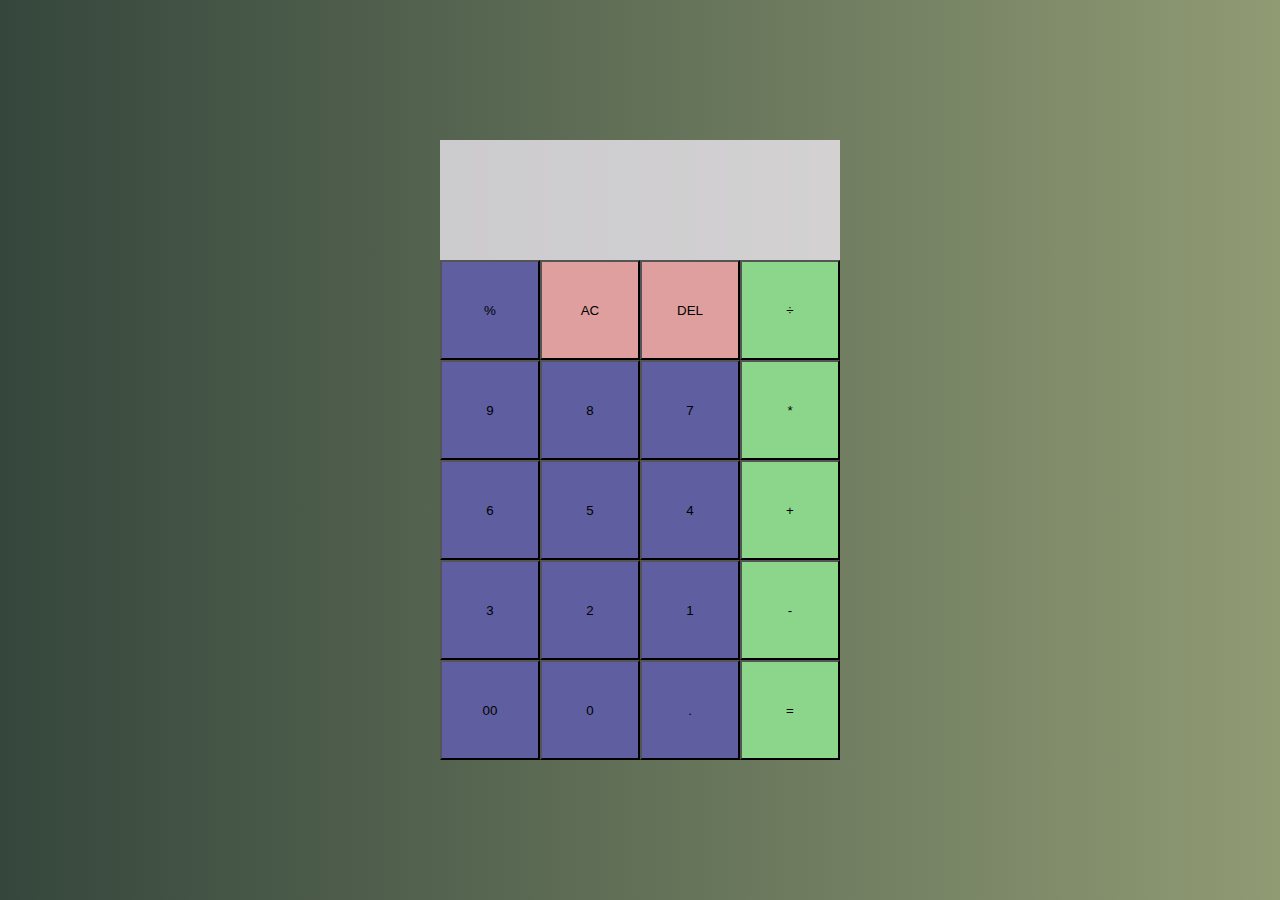
<file: index.html>
<!DOCTYPE html>
<html lang="en">
<head>
  <meta charset="UTF-8">
  <meta name="viewport" content="width=device-width, initial-scale=1.0">
  <meta http-equiv="X-UA-Compatible" content="ie=edge">
  <title>Calculator</title>
  <link href="calculator.css" rel="stylesheet">
  <script src="calculator.js" defer></script>
</head>
<body>
  <div class="calculator">
            <div class="display">
                <div previous-data class="previous-data"></div>
                <div current-data class="current-data"></div>
            </div>
                <button style="background-color: rgb(94, 94, 161);">%</button>
                <button style="background-color: rgb(223, 159, 159);"all-clear>AC</button>
                <button style="background-color: rgb(223, 159, 159);"delete>DEL</button>
                <button style="background-color: rgb(140, 214, 140);"operation>÷</button>
                <button style="background-color: rgb(94, 94, 161);"num>9</button>
                <button style="background-color: rgb(94, 94, 161);"num>8</button>
                <button style="background-color: rgb(94, 94, 161);"num>7</button>
                <button style="background-color: rgb(140, 214, 140);"operation>*</button>
                <button style="background-color: rgb(94, 94, 161);"num>6</button>
                <button style="background-color: rgb(94, 94, 161);"num>5</button>
                <button style="background-color: rgb(94, 94, 161);"num>4</button>
                <button style="background-color: rgb(140, 214, 140);"operation>+</button>
                <button style="background-color: rgb(94, 94, 161);">3</button>
                <button style="background-color: rgb(94, 94, 161);"num>2</button>
                <button style="background-color: rgb(94, 94, 161);"num>1</button>
                <button style="background-color: rgb(140, 214, 140);"operation>-</button>
                <button style="background-color: rgb(94, 94, 161);"num >00</button>
                <button style="background-color: rgb(94, 94, 161);"num>0</button>
                <button style="background-color: rgb(94, 94, 161);" num>.</button>
                <button style="background-color: rgb(140, 214, 140);" equals >=</button>
    </div>

</body>
</html>
</file>
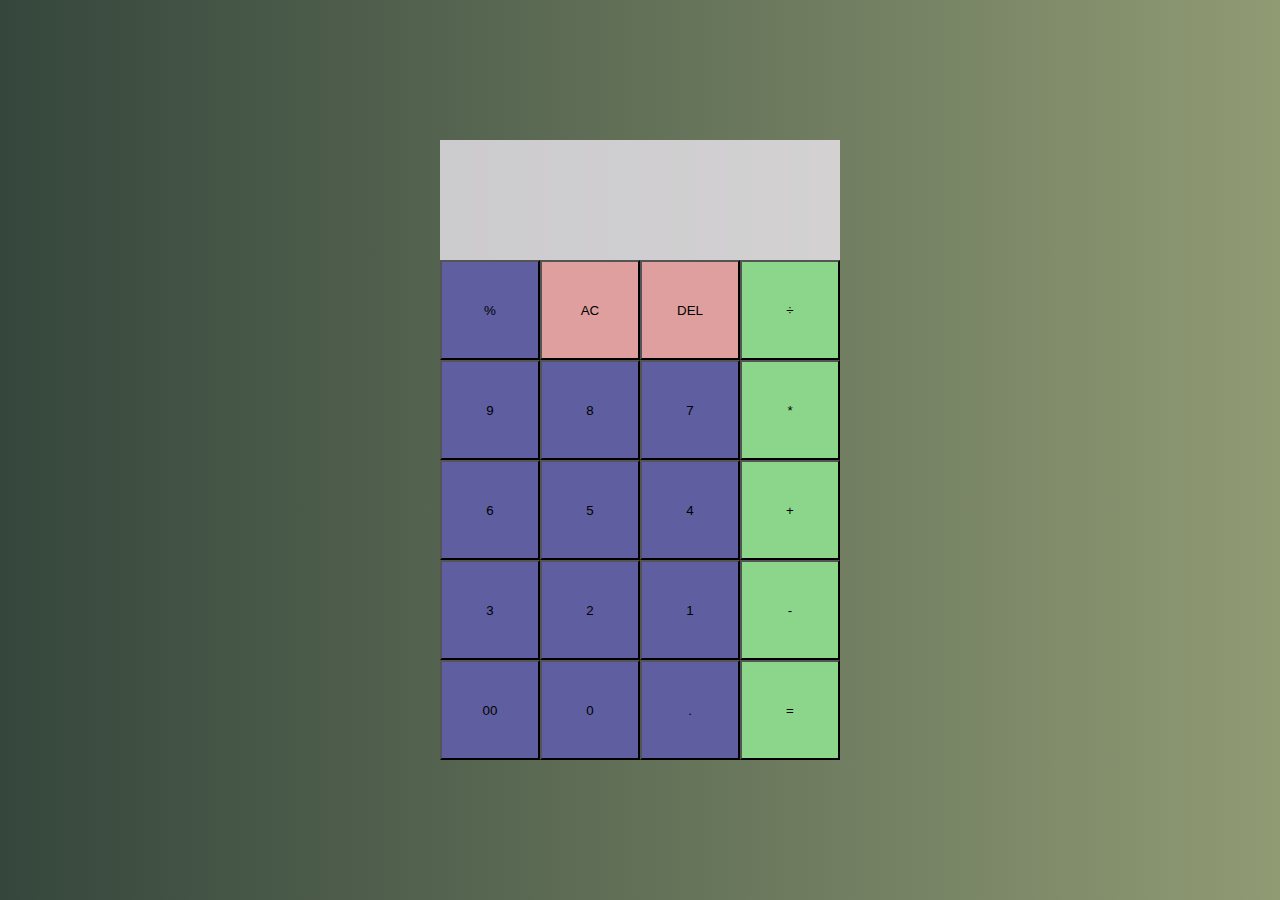
<file: calculator.html>
<!DOCTYPE html>
<html lang="en">
<head>
  <meta charset="UTF-8">
  <meta name="viewport" content="width=device-width, initial-scale=1.0">
  <meta http-equiv="X-UA-Compatible" content="ie=edge">
  <title>Calculator</title>
  <link href="calculator.css" rel="stylesheet">
  <script src="calculator.js" defer></script>
</head>
<body>
  <div class="calculator">
            <div class="display">
                <div previous-data class="previous-data"></div>
                <div current-data class="current-data"></div>
            </div>
                <button style="background-color: rgb(94, 94, 161);">%</button>
                <button style="background-color: rgb(223, 159, 159);"all-clear>AC</button>
                <button style="background-color: rgb(223, 159, 159);"delete>DEL</button>
                <button style="background-color: rgb(140, 214, 140);"operation>÷</button>
                <button style="background-color: rgb(94, 94, 161);"num>9</button>
                <button style="background-color: rgb(94, 94, 161);"num>8</button>
                <button style="background-color: rgb(94, 94, 161);"num>7</button>
                <button style="background-color: rgb(140, 214, 140);"operation>*</button>
                <button style="background-color: rgb(94, 94, 161);"num>6</button>
                <button style="background-color: rgb(94, 94, 161);"num>5</button>
                <button style="background-color: rgb(94, 94, 161);"num>4</button>
                <button style="background-color: rgb(140, 214, 140);"operation>+</button>
                <button style="background-color: rgb(94, 94, 161);">3</button>
                <button style="background-color: rgb(94, 94, 161);"num>2</button>
                <button style="background-color: rgb(94, 94, 161);"num>1</button>
                <button style="background-color: rgb(140, 214, 140);"operation>-</button>
                <button style="background-color: rgb(94, 94, 161);"num >00</button>
                <button style="background-color: rgb(94, 94, 161);"num>0</button>
                <button style="background-color: rgb(94, 94, 161);" num>.</button>
                <button style="background-color: rgb(140, 214, 140);" equals >=</button>
    </div>

</body>
</html>
</file>
<file: calculator.css>
body {
    padding: 0;
    margin: 0;
    background: linear-gradient(to left, #909b74, #35463c);
  }
  .calculator {
    display: grid;
    justify-content: center;
    align-content: center;
    min-height: 100vh;
    grid-template-columns: repeat(4, 100px);
    grid-template-rows: minmax(120px, auto) repeat(5, 100px);
  }
  .calculator > button:hover {
    background-color: rgba(255, 255, 255, .9);
  }
  .display {
    grid-column: 1 / -1;
    background-color: rgba(244, 237, 248, 0.75);
    display: flex;
    align-items: flex-end;
    justify-content: space-around;
    flex-direction: column;
    padding: 10px;
    word-wrap: break-word;
    word-break: break-all;
  }
  .display.previous-data {
    color: rgba(43, 224, 103, 0.75);
    font-size: 1.5rem;
  }
  
  .display .current-data {
    color: rgb(197, 28, 36);
    font-size: 2.5rem;
  }
</file>
